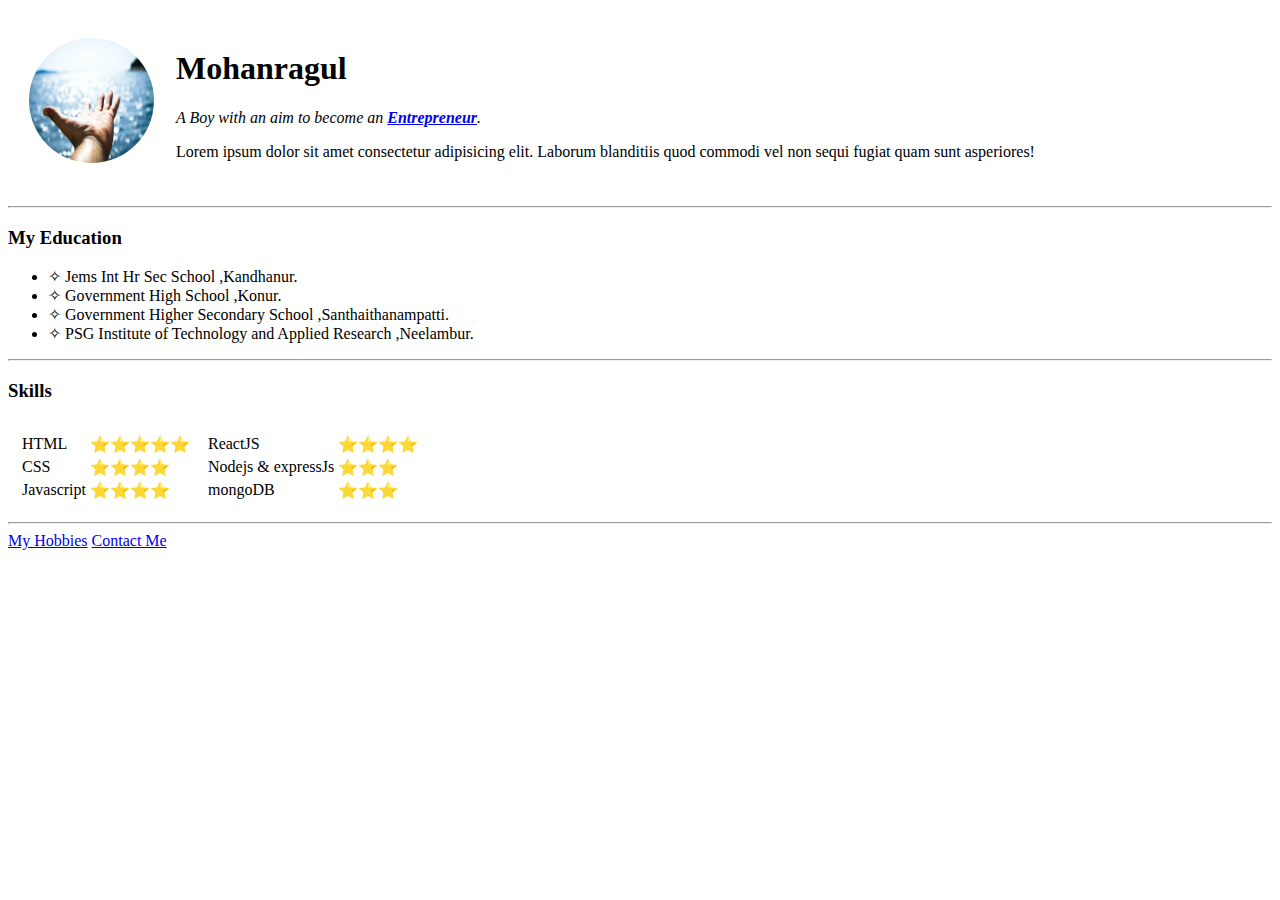
<file: Angela Yu/cv/index.html>
<!DOCTYPE html>
<html lang="en">
<head>
    <meta charset="UTF-8">
    <meta http-equiv="X-UA-Compatible" content="IE=edge">
    <meta name="viewport" content="width=device-width, initial-scale=1.0">
    <title>ℳℛ  ✧  PersonalSite</title>
</head>
<body>
    <table cellspacing="20px">
        <tr>
            <td>
                <img src="a.jpg" alt="" style="height: 125px;width:125px;border-radius:50%">
            </td>
            <td><h1>Mohanragul</h1>
                <p>
                    <em>A Boy with an aim to become an <strong><a href="https://www.google.com/search?client=firefox-b-d&q=entrepreneur">Entrepreneur</a></strong>.</em> 
                </p>  
                <p>
                    Lorem ipsum dolor sit amet consectetur adipisicing elit. Laborum blanditiis quod commodi vel non sequi fugiat quam sunt asperiores!
                </p>
            </td>
        </tr>
    </table>
    <hr>
    <h3>My Education</h3>
    <ul>
        <li>✧ Jems Int Hr Sec School ,Kandhanur.</li>   
        <li>✧ Government High School ,Konur.   </li>
        <li>✧ Government Higher Secondary School ,Santhaithanampatti.</li>
        <li>✧ PSG Institute of Technology and Applied Research ,Neelambur.</li>
    </ul>    
    <hr>
    <h3>Skills</h3>
    <table cellspacing="10">
        <tr>
            <td>
                <table>
                    <tr>
                        <td>HTML</td>
                        <td>⭐⭐⭐⭐⭐</td>
                    </tr>
                    <tr>
                        <td>CSS</td>
                        <td>⭐⭐⭐⭐</td>
                    </tr>
                    <tr>
                        <td>Javascript</td>
                        <td>⭐⭐⭐⭐</td>
                    </tr>
                </table>
            </td>
            <td>
                <table>
                    <tr>
                        <td>ReactJS</td>
                        <td>⭐⭐⭐⭐</td>
                    </tr>
                    <tr>
                        <td>Nodejs & expressJs</td>
                        <td>⭐⭐⭐</td>
                    </tr>
                    <tr>
                        <td>mongoDB</td>
                        <td>⭐⭐⭐</td>
                    </tr>
                </table>
            </td>
        </tr>
    </table>
    <hr>
    <a href="a1.html">My Hobbies</a>
    <a href="a2.html">Contact Me</a>

</body>
</html>
</file>
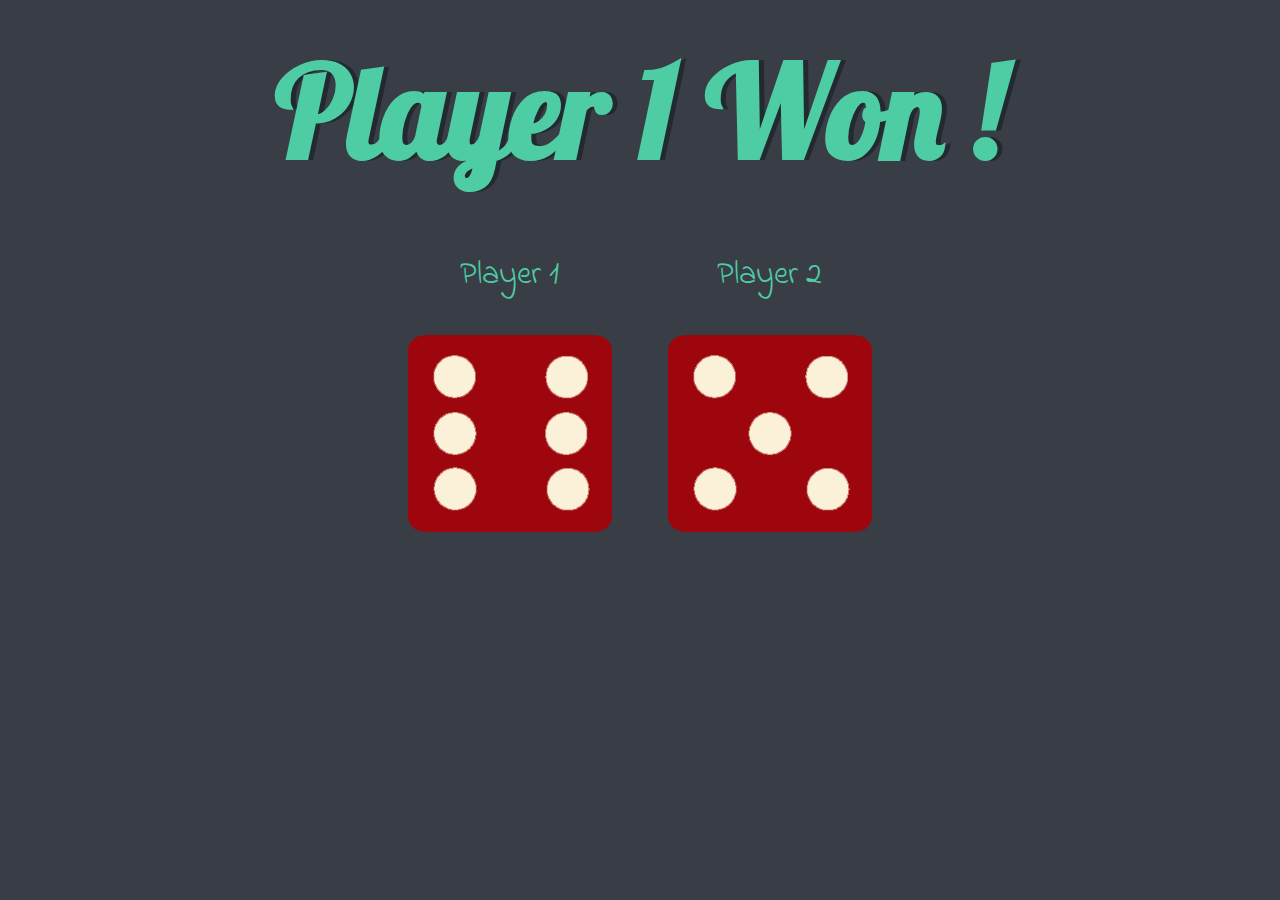
<file: Angela Yu/dicee/index.html>
<!DOCTYPE html>
<html lang="en" dir="ltr">
  <head>
    <meta charset="utf-8">
    <title>Dicee</title>
    <link rel="stylesheet" href="style.css">
    <link href="https://fonts.googleapis.com/css?family=Indie+Flower|Lobster" rel="stylesheet">

  </head>
  <body>

    <div class="container">
      <h1>Refresh Me</h1>

      <div class="dice">
        <p>Player 1</p>
        <img class="img1" src="images/dice6.png">
      </div>

      <div class="dice">
        <p>Player 2</p>
        <img class="img2" src="images/dice6.png">
      </div>

    </div>

    <script src="index.js"></script>

  </body>

</html>
</file>
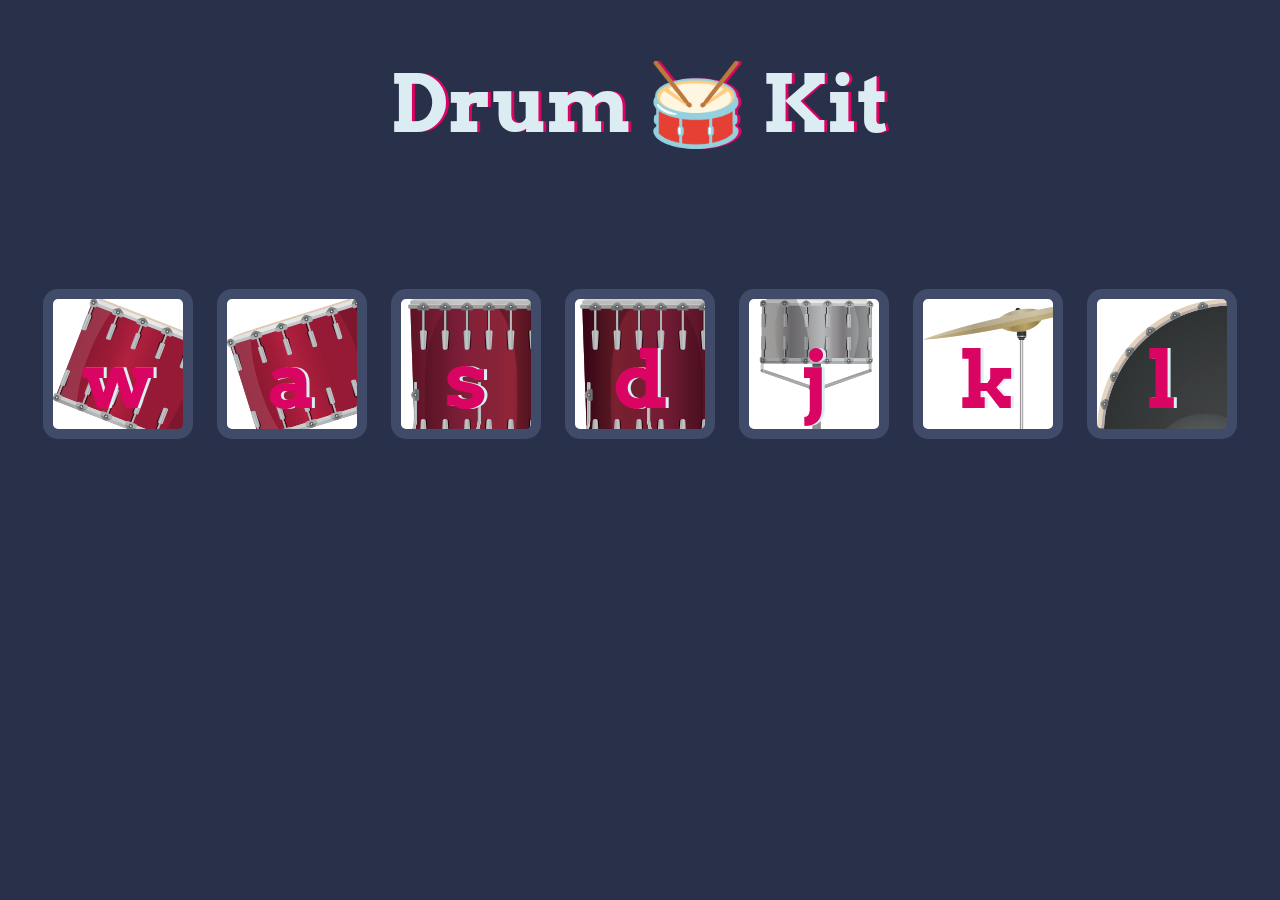
<file: Angela Yu/drum-kit/index.html>
<!DOCTYPE html>
<html lang="en" dir="ltr">

<head>

  <meta charset="utf-8">
  <title>Drum Kit</title>
  <link rel="stylesheet" href="styles.css">
  <link href="https://fonts.googleapis.com/css?family=Arvo" rel="stylesheet">

</head>

<body>

  <h1 id="title">Drum 🥁 Kit</h1>

  <div class="set">
    <button class="w drum">w</button>
    <button class="a drum">a</button>
    <button class="s drum">s</button>
    <button class="d drum">d</button>
    <button class="j drum">j</button>
    <button class="k drum">k</button>
    <button class="l drum">l</button>
  </div>

  <script src="index.js"></script>

</body>

</html>
</file>
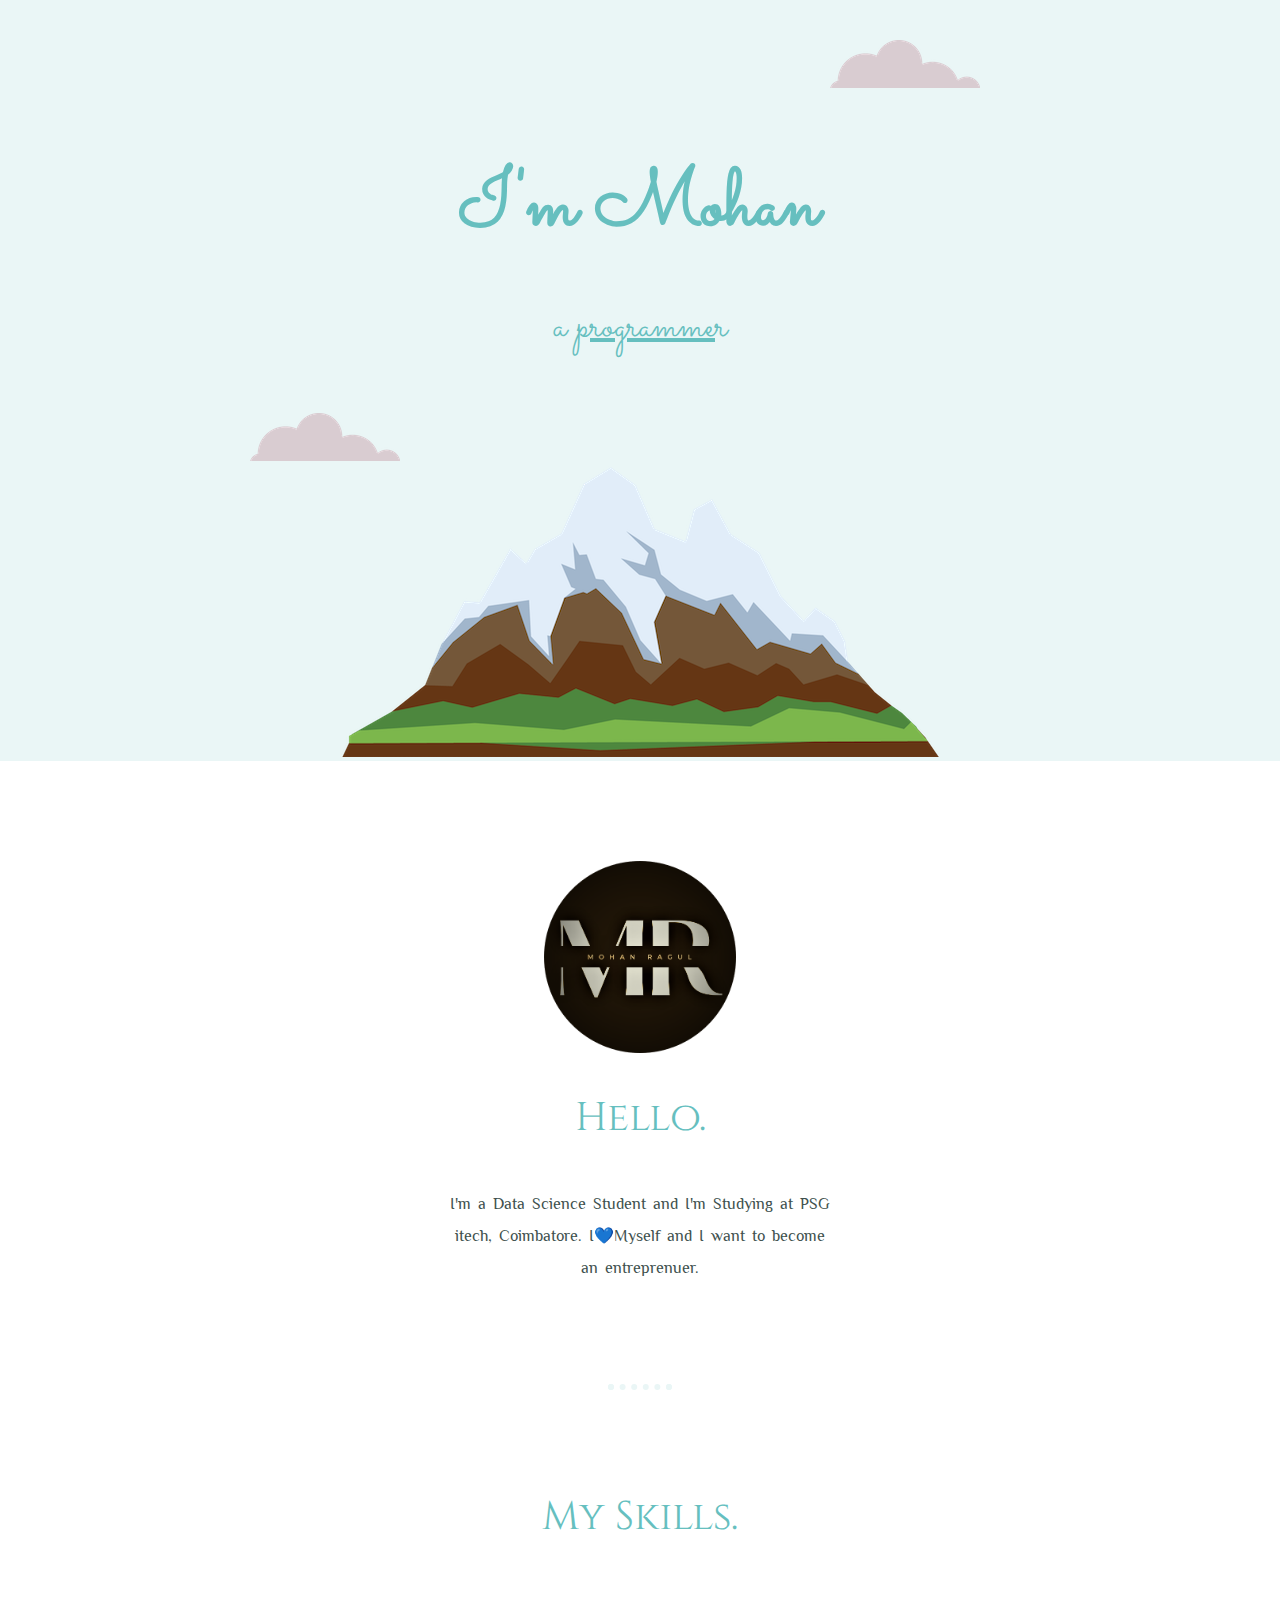
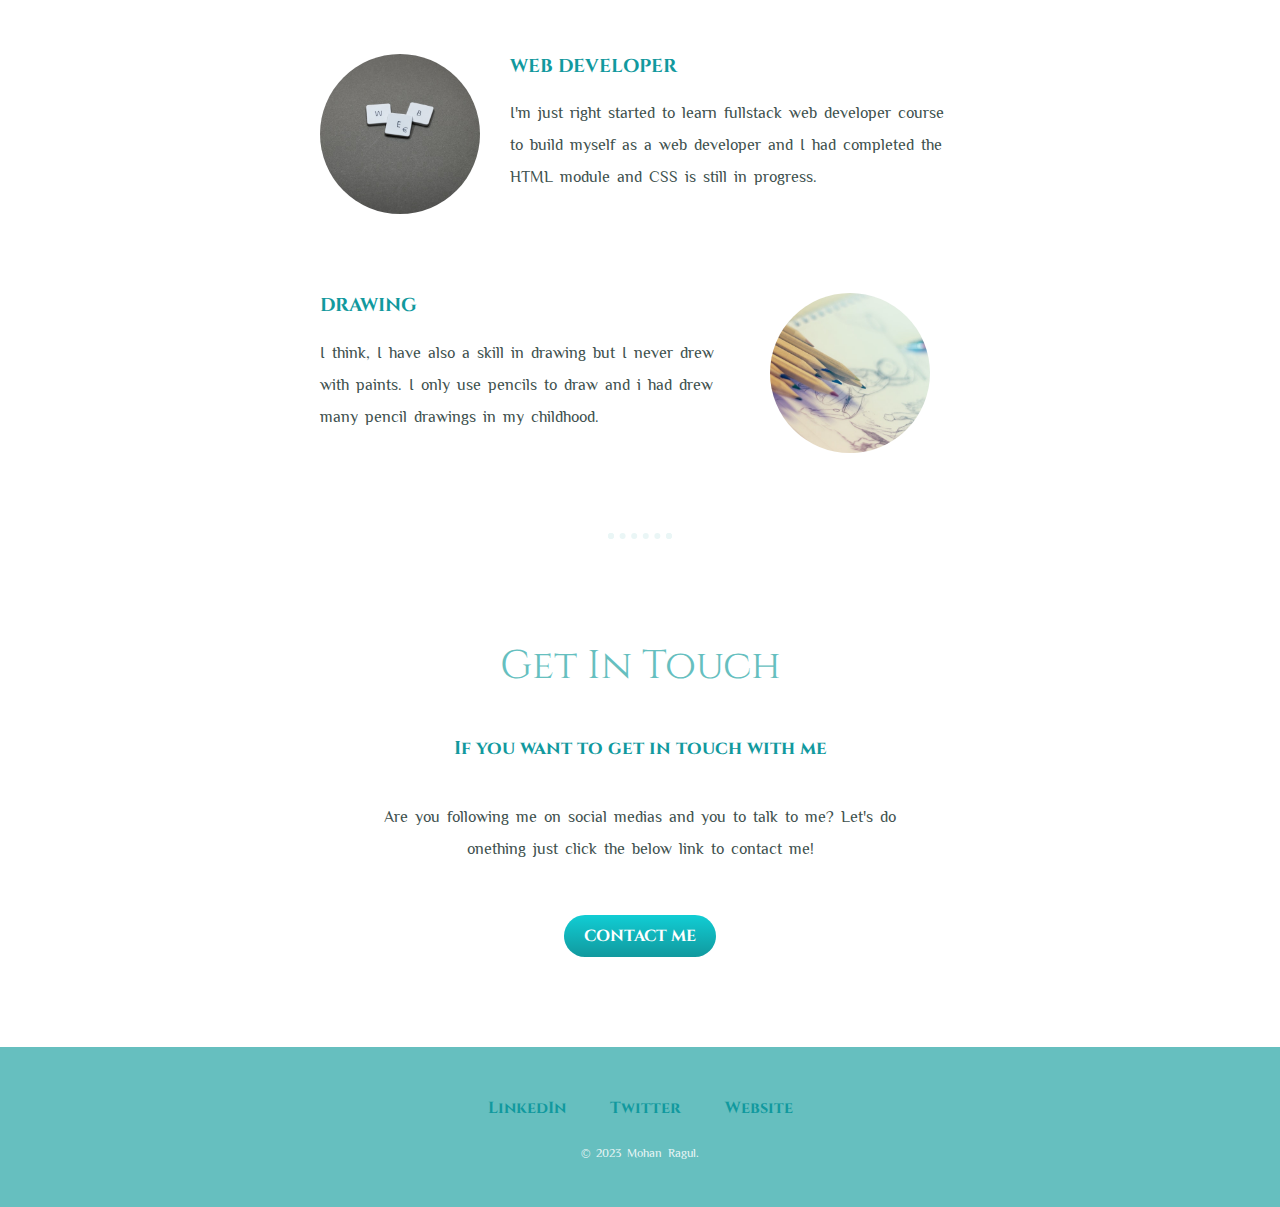
<file: Angela Yu/mohan/index.html>
<!DOCTYPE html>
<html lang="en">
<head>
    <meta charset="UTF-8">
    <meta http-equiv="X-UA-Compatible" content="IE=edge">
    <meta name="viewport" content="width=device-width, initial-scale=1.0">
    <title>MOHAN RAGUL</title>

    <link rel="stylesheet" href="css/styles.css">
    <link rel="icon" href="images/MR..png">
    <link rel="preconnect" href="https://fonts.googleapis.com">
    <link rel="preconnect" href="https://fonts.gstatic.com" crossorigin>
    <link href="https://fonts.googleapis.com/css2?family=Cinzel&family=Philosopher:ital@1&family=Sacramento&display=swap" rel="stylesheet">
  
</head>
<body>
    
    <div class="top-container">
        <img class="top-cloud" src="images/cloud.png" alt="cloud-img">
        <h1>I'm Mohan</h1>
        <h2 class="heading-description">a p<span class="pro">ro</span>g<span class="pro">ramme</span>r</h2>
        <img class="bottom-cloud" src="images/cloud.png" alt="cloud-img">
        <img src="images/mountain.png" alt="mountain-img">
    </div>

    <div class="middle-container">

        <div class="profile">
          <img class="profile-img" src="images/MR..png" alt="">
          <h2>Hello.</h2>
          <p class="intro">I'm a Data Science Student and I'm Studying at PSG itech, Coimbatore. I💙Myself and I want to become an entreprenuer.</p>
        </div>

        <hr>

        <div class="skills">
          <h2>My Skills.</h2>
          <div class="skill-row">
            <img class="web-img skill" src="images/web.jpg" alt="">
            <h3>WEB DEVELOPER</h3>
            <p class="web-desc pars">I'm just right started to learn fullstack web developer course to build myself as a web developer and I had completed the HTML module and CSS is still in progress. </p>
          </div>
          <div class="skill-row">
            <img class="draw-img skill" src="images/draw.jpg" alt="">
            <h3>DRAWING</h3>
            <p class="draw-desc pars">I think, I have also a skill in drawing but I never drew with paints. I only use pencils to draw and i had drew many pencil drawings in my childhood.</p>
          </div>
        </div>

        <hr>

        <div class="contact-me">
          <h2>Get In Touch</h2>
          <h3 class="cont-head">If you want to get in touch with me  </h3>
          <p class="contact-message">Are you following me on social medias and you to talk to me? Let's do onething just click the below link to contact me!</p>
          <a class="btn" href="mailto:mohanragul604@email.com">CONTACT ME</a>
        </div>

      </div>

      <div class="bottom-container">
        <a class="footer-link" href="https://www.linkedin.com/">LinkedIn</a>
        <a class="footer-link" href="https://twitter.com/">Twitter</a>
        <a class="footer-link" href="https://www.appbrewery.co/">Website</a>
        <p class="copyright">© 2023 Mohan Ragul.</p>
      </div>
 
</body>
</html>
</file>
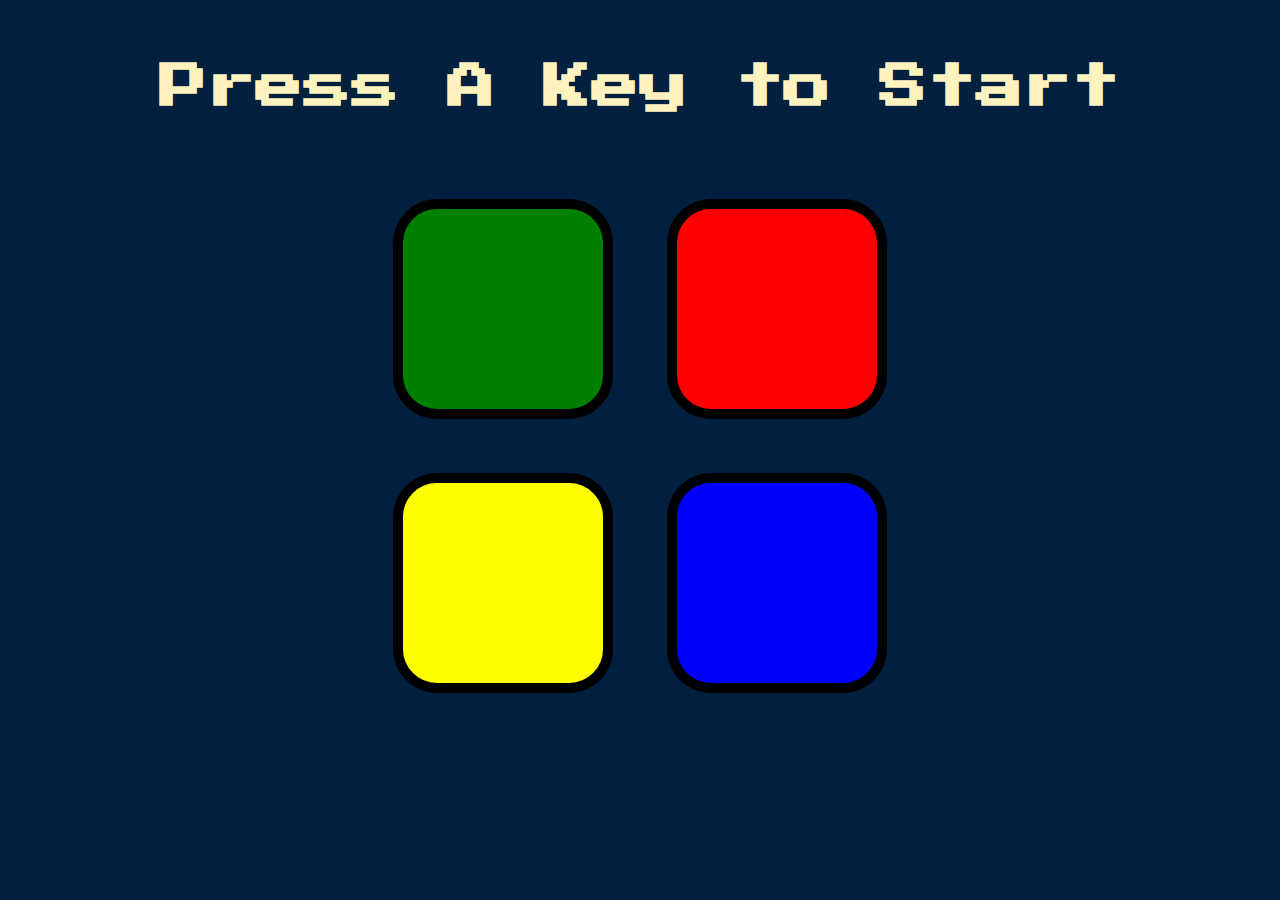
<file: Angela Yu/simon/index.html>
<!DOCTYPE html>
<html lang="en" dir="ltr">

<head>

  <meta charset="utf-8">

  <title>Simon</title>
  
  <link rel="stylesheet" href="styles.css">
  
  <link href="https://fonts.googleapis.com/css?family=Press+Start+2P" rel="stylesheet">

</head>

<body>

  <h1 id="level-title">Press A Key to Start</h1>
  
  <div class="container">
  
    <div lass="row">

      <div type="button" id="green" class="btn green">

      </div>

      <div type="button" id="red" class="btn red">

      </div>
    </div>

    <div class="row">

      <div type="button" id="yellow" class="btn yellow">

      </div>
      <div type="button" id="blue" class="btn blue">

      </div>

    </div>

  </div>


  <script src="https://ajax.googleapis.com/ajax/libs/jquery/3.6.1/jquery.min.js"></script>
  <script src="game.js"></script>

</body>

</html>
</file>
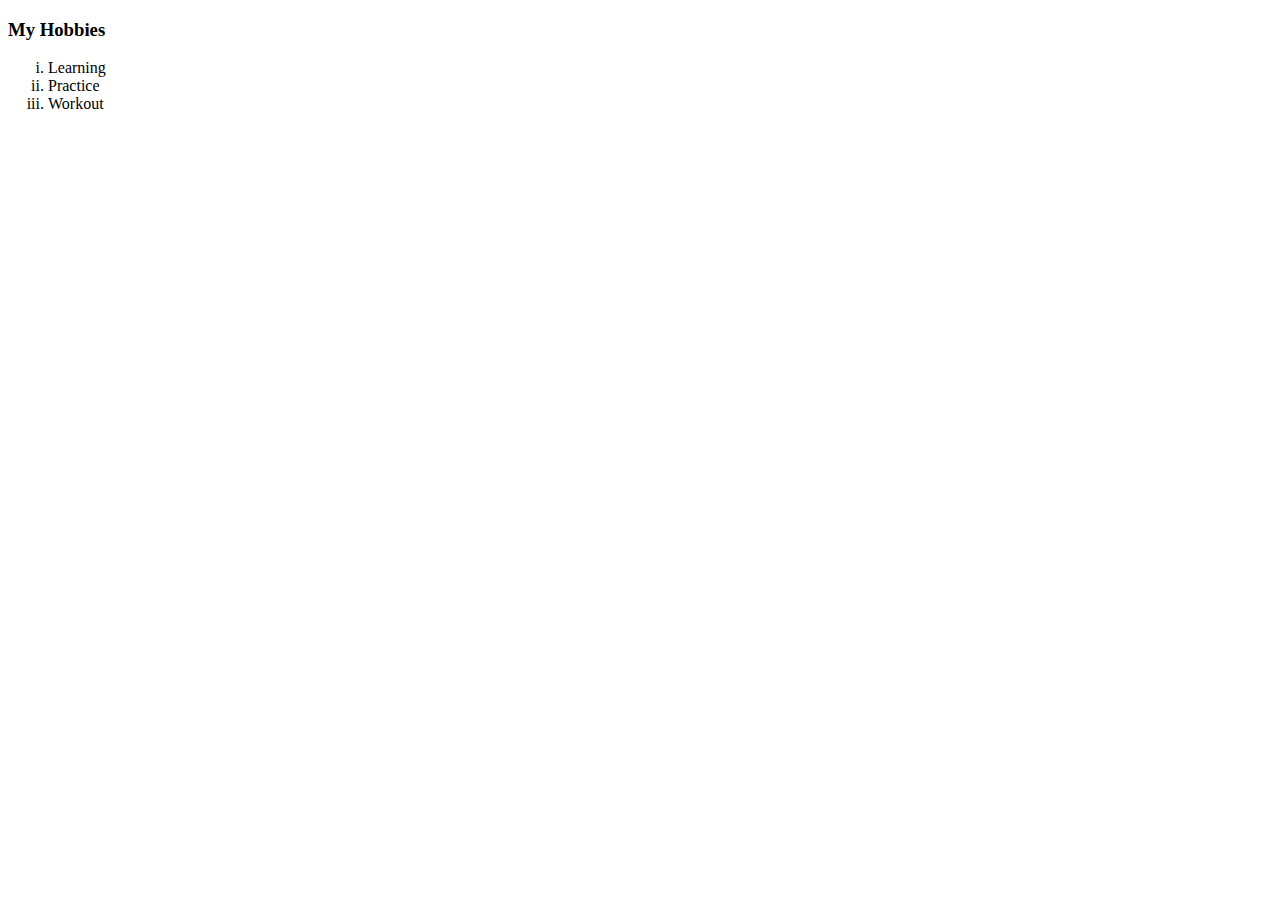
<file: Angela Yu/cv/a1.html>
<!DOCTYPE html>
<html lang="en">
<head>
    <meta charset="UTF-8">
    <meta http-equiv="X-UA-Compatible" content="IE=edge">
    <meta name="viewport" content="width=device-width, initial-scale=1.0">
    <title>Hobbies</title>
</head>
<body>
    <h3>My Hobbies</h3>
    <ol type="i">
        <li>Learning</li>
        <li>Practice</li>
        <li>Workout</li>
    </ol>
</body>
</html>
</file>
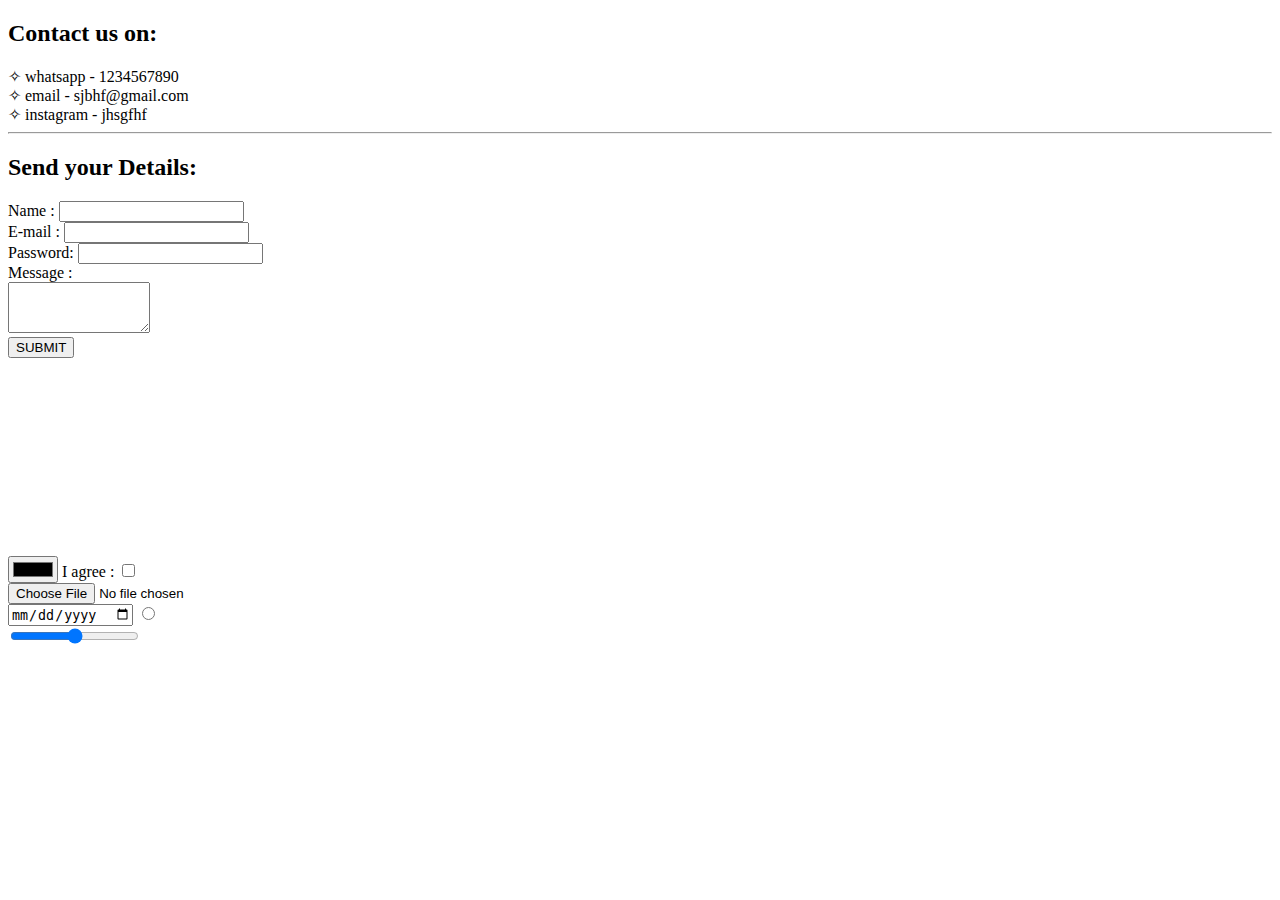
<file: Angela Yu/cv/a2.html>
<!DOCTYPE html>
<html lang="en">
<head>
    <meta charset="UTF-8">
    <meta http-equiv="X-UA-Compatible" content="IE=edge">
    <meta name="viewport" content="width=device-width, initial-scale=1.0">
    <title>For Contact</title>
</head>
<body>
    <h2>Contact us on:</h2>
        <li>✧ whatsapp  - 1234567890</li>
        <li>✧ email     - sjbhf@gmail.com</li>
        <li>✧ instagram - jhsgfhf</li>
    <hr>
    <h2>Send your Details:</h2>
    <form action="mailto:mohanr@gmail.com" method="" enctype="text/plain">
        <label for="">Name : </label>
        <input type="text" name="yourName"><br>
        <label for="">E-mail : </label>
        <input type="email" name="yourEmail"><br>
        <label for="">Password:</label>
        <input type="password" name="yourPassword"><br>
        <label for="">Message :</label><br>
        <textarea name="yourMessage" rows="3" cols="15"></textarea><br>
        <input type="submit" name="" value="SUBMIT">
        
        <br><br><br><br>
        <br><br><br><br>
        <br><br><br><br>

        <input type="color">
        <label for="">I agree :</label>
        <input type="checkbox"><br>
        <input type="file"><br>
        <input type="date">
        <input type="radio"><br>
        <input type="range"><br>
    </form>
</body>
</html>
</file>
<file: Angela Yu/dicee/style.css>
.container {
  width: 70%;
  margin: auto;
  text-align: center;
}

.dice {
  text-align: center;
  display: inline-block;
}

body {
  background-color: #393E46;
}

h1 {
  margin: 30px;
  font-family: 'Lobster', cursive;
  text-shadow: 5px 0 #232931;
  font-size: 8rem;
  color: #4ECCA3;
}

p {
  font-size: 2rem;
  color: #4ECCA3;
  font-family: 'Indie Flower', cursive;
}

img {
  width: 80%;
}
</file>
<file: Angela Yu/drum-kit/styles.css>
body {
  text-align: center;
  background-color: #283149;
}

h1 {
  font-size: 5rem;
  color: #DBEDF3;
  font-family: "Arvo", cursive;
  text-shadow: 3px 0 #DA0463;
}

.w {
  background-image: url(images/tom1.png);
}

.a {
  background-image: url(images/tom2.png);
}

.s {
  background-image: url(images/tom3.png);
}

.d {
  background-image: url(images/tom4.png);
}

.j {
  background-image: url(images/snare.png);
}

.k {
  background-image: url(images/crash.png);
}

.l {
  background-image: url(images/kick.png);
}

.set {
  margin: 10% auto;
}

.pressed {
  box-shadow: 0 3px 4px 0 #DBEDF3;
  opacity: 0.5;
}

.drum {
  display: inline-block;
  height: 150px;
  width: 150px;
  background-color: white;
  color: #DA0463;
  text-shadow: 3px 0 #DBEDF3;
  font-size: 5rem;
  font-weight: 900;
  font-family: 'Arvo', cursive;
  line-height: 2;
  text-align: center;
  outline: none;
  border: 10px solid #404B69;
  border-radius: 15px;
  margin: 10px;
}
</file>
<file: Angela Yu/mohan/css/styles.css>
/* font-family: 'Cinzel', serif;

font-family: 'Philosopher', sans-serif;

font-family: 'Sacramento', cursive; */
body{
    margin: 0px;
    text-align: center; 
    color: #40514e;
}
h1{
    color: #66bfbf;
    font-family: 'Sacramento', cursive;
    font-size: 5rem;
    margin: 50px auto 0 auto;
}
h2{
    color: #66bfbf;
    font-family: 'Cinzel', serif;
    font-size: 2.5rem;
    font-weight: normal;
    padding-bottom: 10px;
}
h3{
    color: #11999e;
    font-family: 'Cinzel', serif;
}
p{
    font-family: 'Philosopher', sans-serif;
    word-spacing: 3px;
    line-height: 2;
}
a{
    color: #11999e;
    font-family: 'Cinzel', serif;
    font-weight: bold;
    margin: 10px 20px;
    text-decoration: none;
}
a:hover{
    color: #eaf6f6;
}
hr{
    margin: 100px auto;
    border: dotted #EAF6F6 6px;
    border-bottom: none;
    width: 4%;
}


.top-container{
    background-color: #eaf6f6;
    padding-top: 100px;
    position: relative;
}
.heading-description{
    font-family: 'Sacramento', cursive;
    font-size: 2.5rem;
    /* margin-top: 0; */
}
.pro{
    text-decoration: underline;
}
.top-cloud{
    position: absolute;
    right: 300px;
    top: 40px;
}
.bottom-cloud{
    position: absolute;
    bottom: 300px;
    left: 250px;
}

.middle-container{
    margin: 100px 0px;
}
.intro{
    width: 30%;
    margin: auto;
}

.profile-img{  
    width: 15%;
}

.skill{
    border-radius: 100%;
    float: left;
    margin-right: 30px;
    width: 25%;
}
.draw-img{
    float: right;
    margin-left: 30px;
}
.skill-row{
    margin: 100px auto;
    text-align: left;
    width: 50%;
}

.contact-message{
    margin: 40px auto 60px;
    width: 40%;
}
.btn{
    background: linear-gradient(#11cdd4,#11999e);
    border-radius: 25px;
    color: white;
    padding: 10px 20px;
    text-decoration: none;
}
.btn:hover{
    background: linear-gradient(#30e3cb,#2bc4ad);
    color: white;
    padding: 7.5px 15px;
}
.bottom-container{
    background-color: #66bfbf;
    padding: 50px 0px 20px;
}
.copyright{
    color: #eaf6f6;
    font-size: .75rem;
    padding: 10px 0px;
}
/* .web-desc{
    clear: left;
}
.draw-desc{
    clear: right;
} */
</file>
<file: Angela Yu/simon/styles.css>
body {
  text-align: center;
  background-color: #011F3F;
}

#level-title {
  font-family: 'Press Start 2P', cursive;
  font-size: 3rem;
  margin:  5%;
  color: #FEF2BF;
}

.container {
  display: block;
  width: 50%;
  margin: auto;
}

.btn {
  margin: 25px;
  display: inline-block;
  height: 200px;
  width: 200px;
  border: 10px solid black;
  border-radius: 20%;
}

.pressed {
  box-shadow: 0 0 20px white;
  background-color: grey;
}

.game-over {
  background-color: red;
  opacity: 0.8;
}

.red {
  background-color: red;
}

.green {
  background-color: green;
}

.blue {
  background-color: blue;
}

.yellow {
  background-color: yellow;
}
</file>
